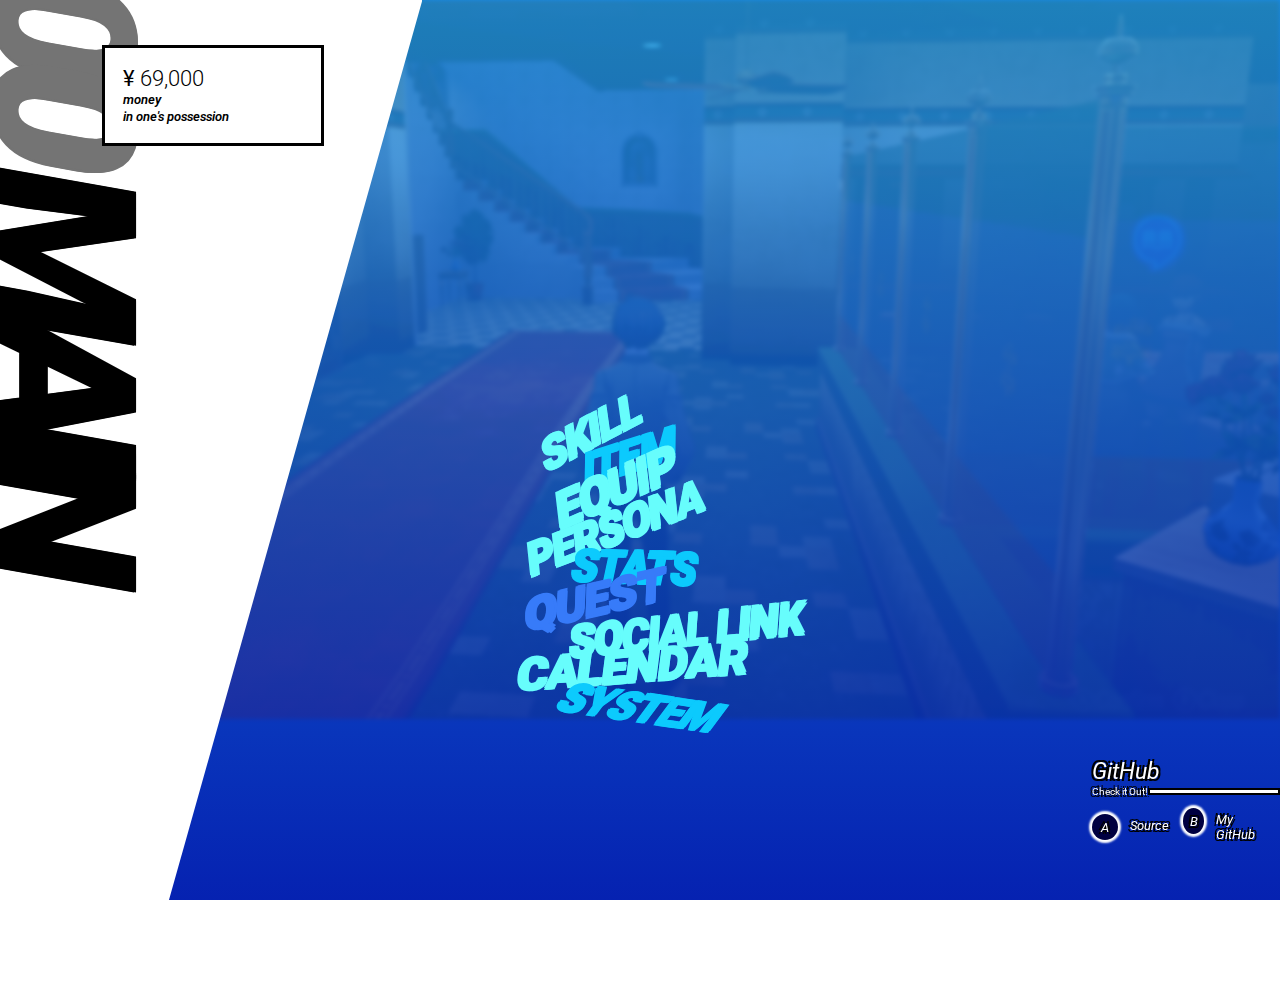
<file: index.html>
<!DOCTYPE html>

<html>
  <head>
    <title>
      More like Stupei, Ace Defective!
    </title>

    <link rel="stylesheet" type="text/css" href="index.css">
  </head>

  <body>

    <div id="right-background">
      <img src="assets/screenshot.png" />
      <div id="bg-tint"></div>
    </div>
    <div id="left-background">
      <div id="left-text">
        <span id="item-num">00</span>
        <span id="page-name">MAIN</span>
      </div>
    </div>

    <div id="wallet">
      <div id="wallet-money">
        <b>¥</b>
         69,000
      </div>
      <div id="wallet-subtitle">
        money
        <br />
        in one's possession
      </div>
    </div>

    <div id="main">
      <div id="menu-item-highlight" style="left: -9999px"></div>
      <div id="menu-item-highlight-red" style="left: -9999px">
        <div id="menu-item-highlight-red-inner"></div>
      </div>
      <div id="menu-item-highlight-red-above" style="left: -9999px">
        <div id="menu-item-highlight-red-above-inner"></div>
      </div>

      <div id="main-inner">
        <span id="skill" data-rot="-24" data-x-offset="-45">
          SKILL
        </span>
        <span class="behind" id="item" data-rot="2" data-x-offset="-10" data-extra-skew="20">
          ITEM
        </span>
        <span id="equip" data-rot="-20" data-x-offset="-20" data-y-offset="-20" data-scale-x-offset="0.1" data-scale-y-offset="0.1">
          EQUIP
        </span>
        <span id="persona" data-rot="-18" data-x-offset="-20" data-y-offset="-26">
          PERSONA
        </span>
        <span class="behind" id="stats" data-rot="36" data-extra-skew="40" data-x-offset="-10" data-y-offset="-26">
          STATS
        </span>
        <span id="quest" data-rot="6" data-x-offset="-40" data-extra-skew="20" data-y-offset="-48" data-scale-x-offset="0.1">
          QUEST
        </span>
        <span class="behind" id="social-link" data-rot="12" data-x-offset="34" data-extra-skew="20" data-y-offset="-50">
          SOCIAL LINK
        </span>
        <span id="calendar" data-rot="22" data-extra-skew="30" data-x-offset="-15" data-y-offset="-66" data-scale-x-offset="0.1">
          CALENDAR
        </span>
        <span class="behind" id="system" data-rot="110" data-extra-skew="120" data-x-offset="-40" data-y-offset="-78" data-scale-x-offset="-0.1">
          SYSTEM
        </span>
      </div>
    </div>

    <div id="party"></div>

    <div id="tooltips">
      <span id="tooltip-main">
        GitHub
      </span>

      <div id="command">
        <span>
          Check it Out!
        </span>
        <div id="command-line"></div>
      </div>

      <div id="tooltip-buttons">
        <div class="btn" onclick="window.open('https://github.com/SpikeHD/P3RRecreation', '_blank')">
          <div class="btn-letter">A</div>
          <div class="btn-name">Source</div>
        </div>

        <div class="btn" onclick="window.open('https://github.com/SpikeHD/', '_blank')">
          <div class="btn-letter">B</div>
          <div class="btn-name">My GitHub</div>
        </div>
      </div>
    </div>

  </body>

  <script src="menu.js"></script>
  <script src="helpers.js"></script>
  <script src="audio.js"></script>
</html>
</file>
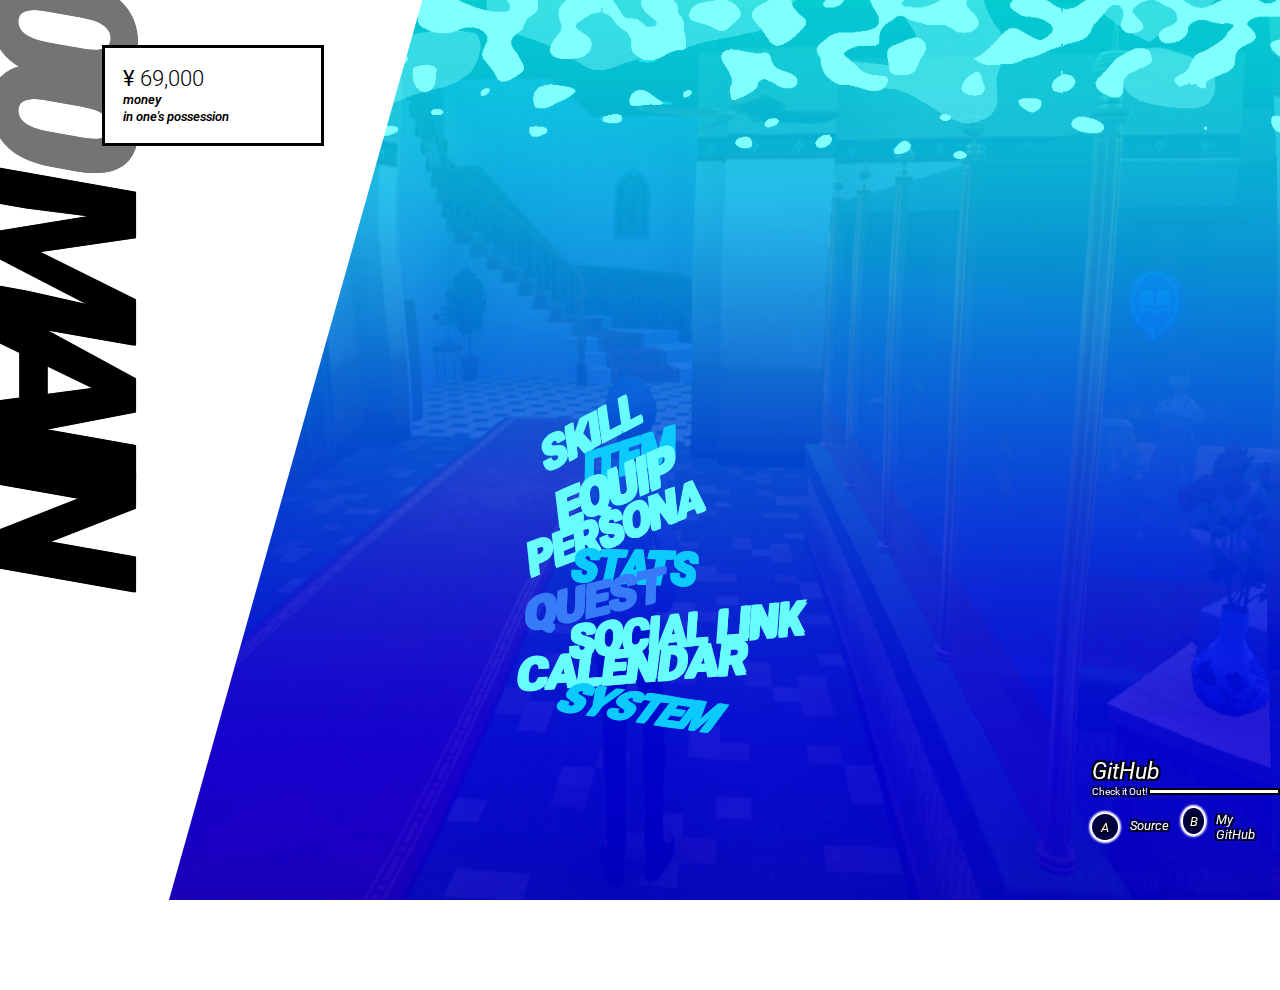
<file: menus/p3reload/index.html>
<!DOCTYPE html>

<html>
  <head>
    <title>
      More like Stupei, Ace Defective!
    </title>

    <link rel="stylesheet" type="text/css" href="index.css">
  </head>

  <body>

    <div id="right-background">
      <canvas id="glCanvas" width="1920" height="1080"></canvas>
    </div>
    <div id="left-background">
      <div id="left-text">
        <span id="item-num">00</span>
        <span id="page-name">MAIN</span>
      </div>
    </div>

    <div id="wallet">
      <div id="wallet-money">
        <b>¥</b>
         69,000
      </div>
      <div id="wallet-subtitle">
        money
        <br />
        in one's possession
      </div>
    </div>

    <div id="main">
      <div id="menu-item-highlight" style="left: -9999px"></div>
      <div id="menu-item-highlight-red" style="left: -9999px">
        <div id="menu-item-highlight-red-inner"></div>
      </div>
      <div id="menu-item-highlight-red-above" style="left: -9999px">
        <div id="menu-item-highlight-red-above-inner"></div>
      </div>

      <div id="main-inner">
        <span id="skill" data-rot="-24" data-x-offset="-45">
          SKILL
        </span>
        <span class="behind" id="item" data-rot="2" data-x-offset="-10" data-extra-skew="20">
          ITEM
        </span>
        <span id="equip" data-rot="-20" data-x-offset="-20" data-y-offset="-20" data-scale-x-offset="0.1" data-scale-y-offset="0.1">
          EQUIP
        </span>
        <span id="persona" data-rot="-18" data-x-offset="-20" data-y-offset="-26">
          PERSONA
        </span>
        <span class="behind" id="stats" data-rot="36" data-extra-skew="40" data-x-offset="-10" data-y-offset="-26">
          STATS
        </span>
        <span id="quest" data-rot="6" data-x-offset="-40" data-extra-skew="20" data-y-offset="-48" data-scale-x-offset="0.1">
          QUEST
        </span>
        <span class="behind" id="social-link" data-rot="12" data-x-offset="34" data-extra-skew="20" data-y-offset="-50">
          SOCIAL LINK
        </span>
        <span id="calendar" data-rot="22" data-extra-skew="30" data-x-offset="-15" data-y-offset="-66" data-scale-x-offset="0.1">
          CALENDAR
        </span>
        <span class="behind" id="system" data-rot="110" data-extra-skew="120" data-x-offset="-40" data-y-offset="-78" data-scale-x-offset="-0.1">
          SYSTEM
        </span>
      </div>
    </div>

    <div id="party"></div>

    <div id="tooltips">
      <span id="tooltip-main">
        GitHub
      </span>

      <div id="command">
        <span>
          Check it Out!
        </span>
        <div id="command-line"></div>
      </div>

      <div id="tooltip-buttons">
        <div class="btn" onclick="window.open('https://github.com/SpikeHD/MenuRecreations', '_blank')">
          <div class="btn-letter">A</div>
          <div class="btn-name">Source</div>
        </div>

        <div class="btn" onclick="window.open('https://github.com/SpikeHD/', '_blank')">
          <div class="btn-letter">B</div>
          <div class="btn-name">My GitHub</div>
        </div>
      </div>
    </div>

  </body>

  <script src="menu.js"></script>
  <script src="helpers.js"></script>
  <script src="audio.js"></script>
  <script src="shader.js"></script>
</html>
</file>
<file: index.css>
@import url('https://fonts.googleapis.com/css2?family=Roboto:ital,wght@0,300;0,400;0,900;1,900&display=swap');

:root {
  --menu-highlight-height: 10vh;
  --menu-highlight-width: 14vw;
}

body {
  height: 100vh;
  width: 100vw;
  margin: 0;
  padding: 0;

  overflow: hidden;
}

#right-background {
  position: absolute;
  top: 0;
  left: 0;
  height: 100%;
  width: 100%;

  z-index: -3;

  /* TODO insert image/gif/whatever */
  background-color: #093ab0;
}

#right-background img {
  position: relative;

  width: 100%;
  z-index: -3;

  filter: blur(2px) ;
}

#bg-tint {
  position: absolute;
  top: 0;
  left: 0;
  height: 100%;
  width: 100%;

  z-index: -2;

  background-image: linear-gradient(to bottom, rgb(31, 172, 255 ,0.7), rgb(5, 31, 177, 0.9));
}

#left-background {
  position: absolute;
  top: 0;
  left: 0;
  height: 100%;
  width: 33%;

  z-index: -2;

  background-color: #fff;
  clip-path: polygon(100% 0%, 40% 100%, 00% 100%, 0% 0%);
}

#left-text {
  font-family: 'Roboto', sans-serif;
  font-weight: 900;
  font-size: 15.5vw;
  
  /* Use text-shadow to make extra bold */
  text-shadow: 0px 2px, 2px 0px, 2px 2px;

  text-align: center;

  text-wrap: none;
  white-space:nowrap;

  letter-spacing: -30px;

  /* Makes it easier to rotate and move */
  height: 0px;
  width: 0px;

  transform: rotate(90deg) skew(-10deg) translateY(-14vw) translateX(-40px);

  position: absolute;
  top: 0;
  left: 0;
}

#item-num {
  color: #747474;
  letter-spacing: -26px;
}

#wallet {
  position: absolute;

  top: 5vh;
  left: 8vw;

  width: 14vw;

  font-family: 'Roboto', sans-serif;
  font-weight: 600;
  font-style: italic;
  font-size: 1vw;

  padding: 18px;

  background-color: #fff;
  border: 3px solid #000;
}

#wallet-subtitle {
  line-height: 1.9vh;
}

#wallet-money {
  font-weight: 300;
  font-size: 1.7vw;
  font-style: normal;
}

#main {
  font-family: 'Roboto', sans-serif;
  font-weight: 900;
  font-size: 3vw;
  letter-spacing: -1px;

  /* Use text-shadow to make extra bold */
  text-shadow: 0px 2px, 2px 0px, 2px 2px;

  height: 100%;

  color: #67fdfc;

  display: flex;
  flex-direction: column;
  align-items: center;
  justify-content: center;

  text-align: center;

  transform: scale(1.2);
}

#main-inner {
  display: flex;
  flex-direction: column;
  align-items: center;
  justify-content: center;

  margin-top: 240px;
}

#main-inner span {
  position: relative;

  margin: 0;
  padding: 0;
  height: 1.05em;

  width: 20vw;

  cursor: pointer;
  user-select: none;

  z-index: 2;

  /* God bless the cubic bezier: https://stackoverflow.com/a/29786350/13438741 */
  transition: transform 0.05s cubic-bezier(0.175, 0.885, 0.32, 1.275);
}

.behind {
  z-index: 1;
}

.menu-hover {
  color: #000 !important;
  z-index: 4 !important;
}

#item,
#stats,
#system {
  color: #0ccafd;
}

#quest {
  color: #377bf9; 
}

#menu-item-highlight {
  position: absolute;
  top: 50%;
  left: 50%;

  z-index: 3;

  width: var(--menu-highlight-width);
  height: var(--menu-highlight-height);

  background-color: #fff;
  clip-path: polygon(100% 0%, 0% 100%, 84% 100%);
}

/* This is the same thing but it has an animation wow */
#menu-item-highlight-red-above,
#menu-item-highlight-red {
  position: absolute;
  top: 50%;
  left: 50%;

  z-index: 3;

  width: var(--menu-highlight-width);
  height: var(--menu-highlight-height);

  pointer-events: none;
}

#menu-item-highlight-red-above-inner,
#menu-item-highlight-red-inner {
  /* The outer will have lots of transform and stuff applied, so we need to make sure it will still line up with the inner */
  position: absolute;
  top: 0;
  left: 0;

  width: 100%;
  height: 100%;

  background-color: rgba(255, 0, 34, 0.4);
  clip-path: polygon(100% 0%, 0% 100%, 84% 100%);

  animation: highlight 1.5s infinite;
}

#menu-item-highlight-red-above {
  z-index: 5;
}

@keyframes highlight {
  /* Basically just bounces its scale to 1.1 and back. Twice per cycle. */
  0% {
    transform: scale(1);
  }
  15% {
    transform: scale(1.1);
  }
  30% {
    transform: scale(1);
  }
  45% {
    transform: scale(1.1);
  }
  60% {
    transform: scale(1);
  }
  100% {
    transform: scale(1);
  }
}

#tooltips {
  font-weight: 400;
  font-family: 'Roboto', sans-serif;
  font-size: 1.8vw;
  font-style: italic;
  color: #fff;

  text-shadow: -2px -2px 0 #000,
    2px -2px 0 #000,
    -2px 2px 0 #000,
    2px 2px 0 #000;

  position: absolute;
  bottom: 6vh;
  right: 0;

  user-select: none;
}

#command {
  display: flex;
  flex-direction: row;
  align-items: center;
  justify-content: center;

  font-size: 0.8vw;
  font-style: normal;
}

#command-line {
  height: 0.3vh;
  width: 10vw;

  background: #fff;
  border: 2px solid #000;
}

#tooltip-buttons {
  display: flex;
  flex-direction: row;
  align-items: center;
  justify-content: flex-start;

  width: 14vw;

  margin-top: 10px;
}

.btn {
  display: flex;
  flex-direction: row;

  font-size: 1vw;

  margin-right: 10px;

  cursor: pointer;
}

.btn-letter {
  display: flex;
  flex-direction: row;
  align-items: center;
  justify-content: center;

  padding: 4px;

  width: 2vh;
  height: 2vh;

  border-radius: 50%;
  background: rgb(0, 0, 65);

  /* white box shadow */
  box-shadow: 0 0 2px 3px #fff;

  margin-right: 8px;
}

.btn-name {
  padding: 4px;
}
</file>
<file: menus/p3reload/index.css>
@import url('https://fonts.googleapis.com/css2?family=Roboto:ital,wght@0,300;0,400;0,900;1,900&display=swap');

:root {
  --menu-highlight-height: 10vh;
  --menu-highlight-width: 14vw;
}

body {
  height: 100vh;
  width: 100vw;
  margin: 0;
  padding: 0;

  overflow: hidden;
}

#right-background {
  position: absolute;
  top: 0;
  left: 0;
  height: 100%;
  width: 100%;

  z-index: -3;
}

#glCanvas {
  position: absolute;
  top: 0;
  left: 0;

  z-index: 2;

  width: 100vw;
  height: 100vh;

  /* filter: opacity(0.8) */
}

#bg-tint {
  position: absolute;
  top: 0;
  left: 0;
  height: 100%;
  width: 100%;

  z-index: -2;

  background-image: linear-gradient(to bottom, rgb(31, 172, 255 ,0.7), rgb(5, 31, 177, 0.9));
}

#left-background {
  position: absolute;
  top: 0;
  left: 0;
  height: 100%;
  width: 33%;

  z-index: -2;

  background-color: #fff;
  clip-path: polygon(100% 0%, 40% 100%, 00% 100%, 0% 0%);
}

#left-text {
  font-family: 'Roboto', sans-serif;
  font-weight: 900;
  font-size: 15.5vw;
  
  /* Use text-shadow to make extra bold */
  text-shadow: 0px 2px, 2px 0px, 2px 2px;

  text-align: center;

  text-wrap: none;
  white-space:nowrap;

  letter-spacing: -30px;

  /* Makes it easier to rotate and move */
  height: 0px;
  width: 0px;

  transform: rotate(90deg) skew(-10deg) translateY(-14vw) translateX(-40px);

  position: absolute;
  top: 0;
  left: 0;
}

#item-num {
  color: #747474;
  letter-spacing: -26px;
}

#wallet {
  position: absolute;

  top: 5vh;
  left: 8vw;

  width: 14vw;

  font-family: 'Roboto', sans-serif;
  font-weight: 600;
  font-style: italic;
  font-size: 1vw;

  padding: 18px;

  background-color: #fff;
  border: 3px solid #000;
}

#wallet-subtitle {
  line-height: 1.9vh;
}

#wallet-money {
  font-weight: 300;
  font-size: 1.7vw;
  font-style: normal;
}

#main {
  font-family: 'Roboto', sans-serif;
  font-weight: 900;
  font-size: 3vw;
  letter-spacing: -1px;

  /* Use text-shadow to make extra bold */
  text-shadow: 0px 2px, 2px 0px, 2px 2px;

  height: 100%;

  color: #67fdfc;

  display: flex;
  flex-direction: column;
  align-items: center;
  justify-content: center;

  text-align: center;

  transform: scale(1.2);
}

#main-inner {
  display: flex;
  flex-direction: column;
  align-items: center;
  justify-content: center;

  margin-top: 240px;
}

#main-inner span {
  position: relative;

  margin: 0;
  padding: 0;
  height: 1.05em;

  width: 20vw;

  cursor: pointer;
  user-select: none;

  z-index: 2;

  /* God bless the cubic bezier: https://stackoverflow.com/a/29786350/13438741 */
  transition: transform 0.05s cubic-bezier(0.175, 0.885, 0.32, 1.275);
}

.behind {
  z-index: 1;
}

.menu-hover {
  color: #000 !important;
  z-index: 4 !important;
}

#item,
#stats,
#system {
  color: #0ccafd;
}

#quest {
  color: #377bf9; 
}

#menu-item-highlight {
  position: absolute;
  top: 50%;
  left: 50%;

  z-index: 3;

  width: var(--menu-highlight-width);
  height: var(--menu-highlight-height);

  background-color: #fff;
  clip-path: polygon(100% 0%, 0% 100%, 84% 100%);
}

/* This is the same thing but it has an animation wow */
#menu-item-highlight-red-above,
#menu-item-highlight-red {
  position: absolute;
  top: 50%;
  left: 50%;

  z-index: 3;

  width: var(--menu-highlight-width);
  height: var(--menu-highlight-height);

  pointer-events: none;
}

#menu-item-highlight-red-above-inner,
#menu-item-highlight-red-inner {
  /* The outer will have lots of transform and stuff applied, so we need to make sure it will still line up with the inner */
  position: absolute;
  top: 0;
  left: 0;

  width: 100%;
  height: 100%;

  background-color: rgba(255, 0, 34, 0.4);
  clip-path: polygon(100% 0%, 0% 100%, 84% 100%);

  animation: highlight 1.5s infinite;
}

#menu-item-highlight-red-above {
  z-index: 5;
}

@keyframes highlight {
  /* Basically just bounces its scale to 1.1 and back. Twice per cycle. */
  0% {
    transform: scale(1);
  }
  15% {
    transform: scale(1.1);
  }
  30% {
    transform: scale(1);
  }
  45% {
    transform: scale(1.1);
  }
  60% {
    transform: scale(1);
  }
  100% {
    transform: scale(1);
  }
}

#tooltips {
  font-weight: 400;
  font-family: 'Roboto', sans-serif;
  font-size: 1.8vw;
  font-style: italic;
  color: #fff;

  text-shadow: -2px -2px 0 #000,
    2px -2px 0 #000,
    -2px 2px 0 #000,
    2px 2px 0 #000;

  position: absolute;
  bottom: 6vh;
  right: 0;

  user-select: none;
}

#command {
  display: flex;
  flex-direction: row;
  align-items: center;
  justify-content: center;

  font-size: 0.8vw;
  font-style: normal;
}

#command-line {
  height: 0.3vh;
  width: 10vw;

  background: #fff;
  border: 2px solid #000;
}

#tooltip-buttons {
  display: flex;
  flex-direction: row;
  align-items: center;
  justify-content: flex-start;

  width: 14vw;

  margin-top: 10px;
}

.btn {
  display: flex;
  flex-direction: row;

  font-size: 1vw;

  margin-right: 10px;

  cursor: pointer;
}

.btn-letter {
  display: flex;
  flex-direction: row;
  align-items: center;
  justify-content: center;

  padding: 4px;

  width: 2vh;
  height: 2vh;

  border-radius: 50%;
  background: rgb(0, 0, 65);

  /* white box shadow */
  box-shadow: 0 0 2px 3px #fff;

  margin-right: 8px;
}

.btn-name {
  padding: 4px;
}
</file>
